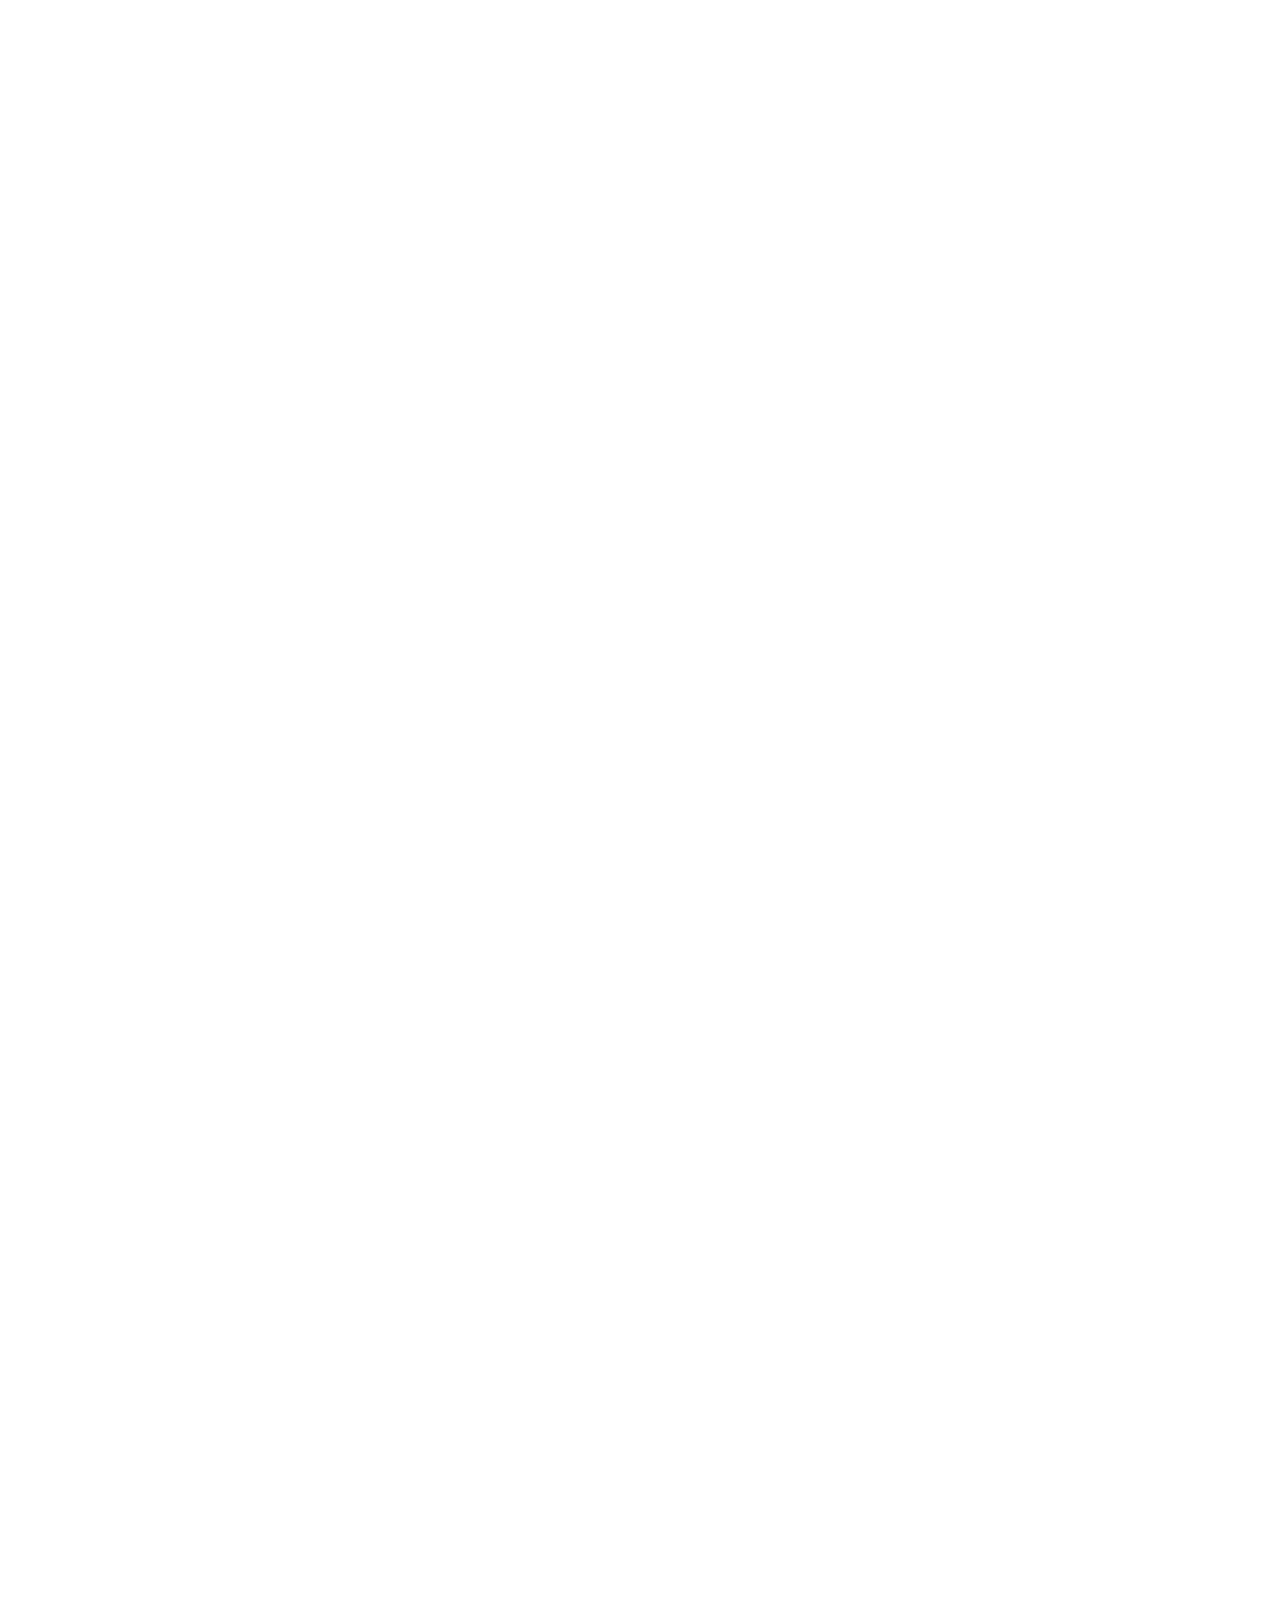
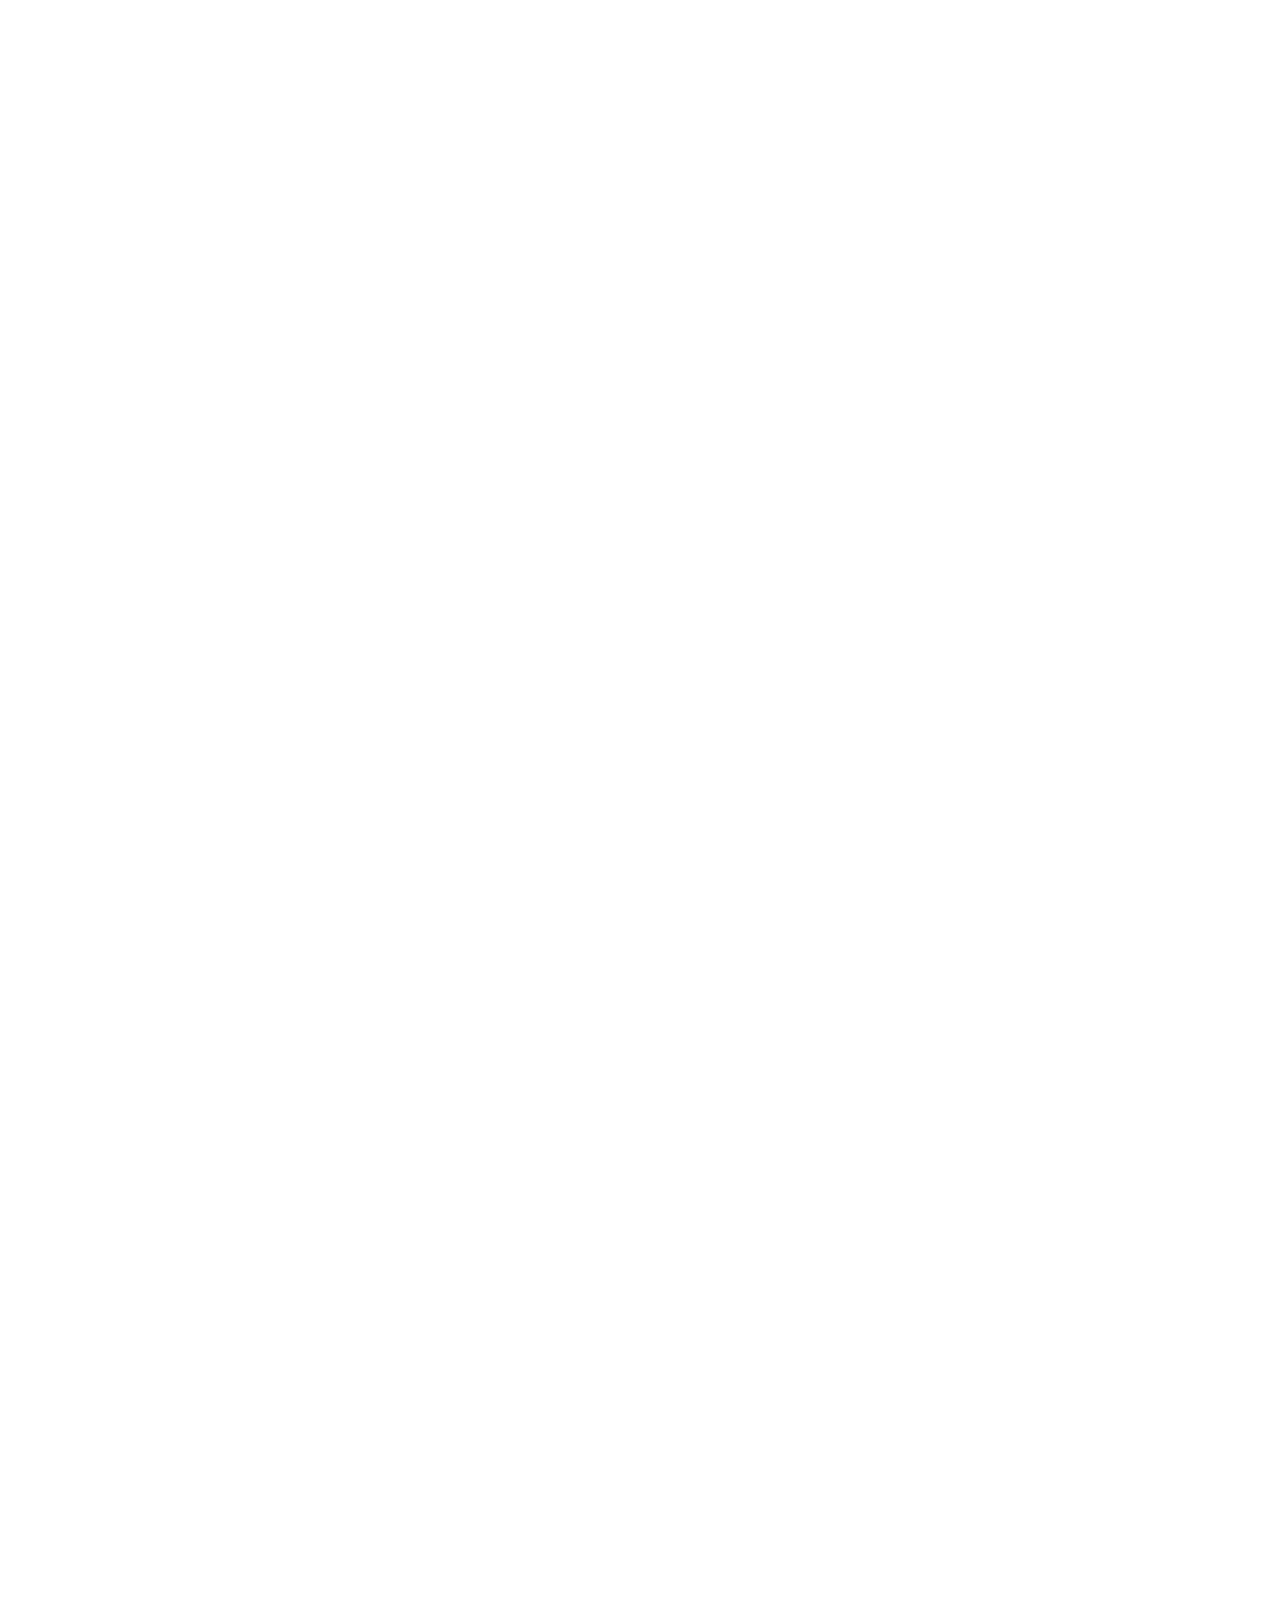
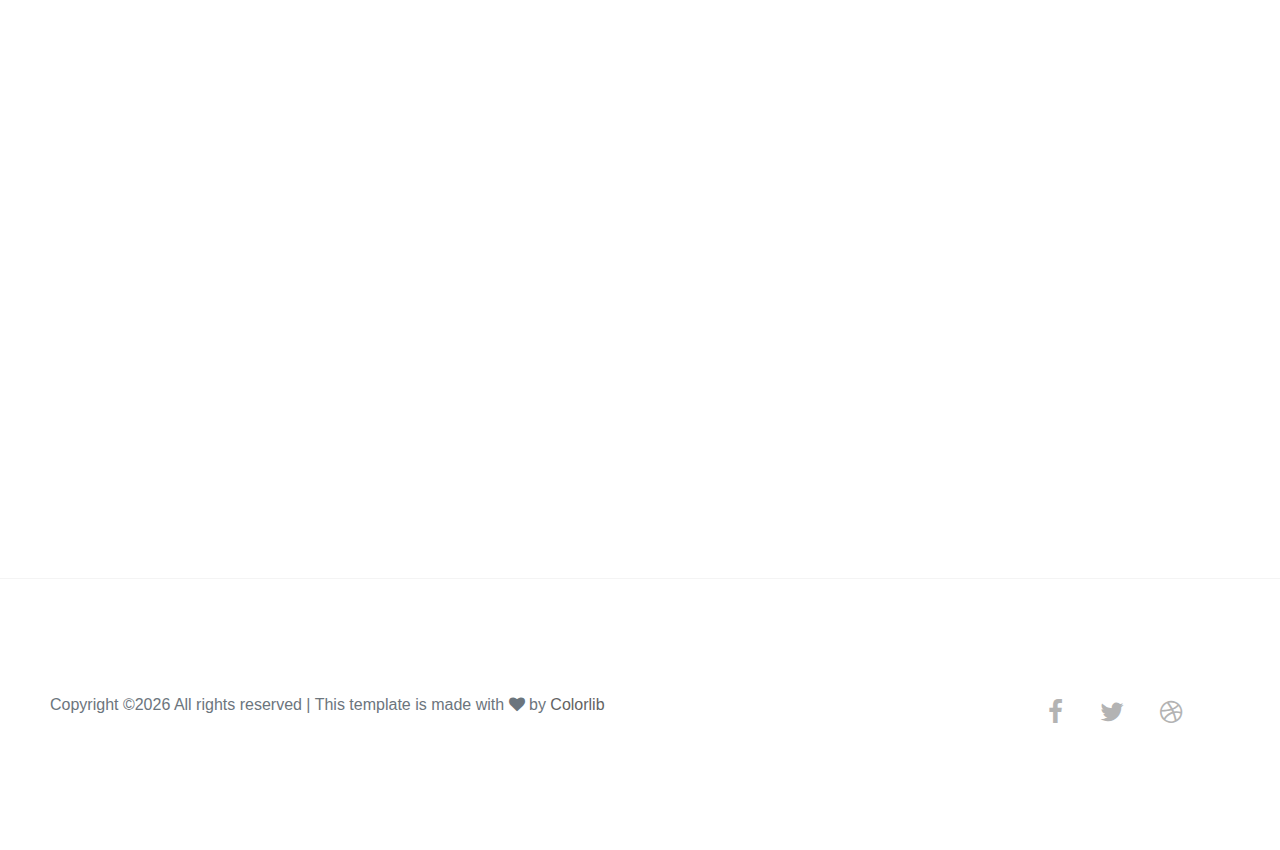
<file: about.html>
<!doctype html>
<html lang="en">
  <head>
    <meta charset="utf-8">
    <meta name="viewport" content="width=device-width, initial-scale=1, shrink-to-fit=no">
    <title>Strategy &mdash; Free Portfolio Template by Colorlib</title>
    <link rel="stylesheet" href="css/bootstrap.min.css">
    <link rel="stylesheet" href="css/aos.min.css">
    <link rel="stylesheet" href="css/hamburgers/hamburgers.min.css">
    <link rel="stylesheet" href="css/owl.carousel.min.css">
    <link rel="stylesheet" href="fonts/icomoon/style.css">
    <link rel="stylesheet" href="css/animsition.min.css">

    <link rel="stylesheet" href="https://cdnjs.cloudflare.com/ajax/libs/font-awesome/4.7.0/css/font-awesome.min.css">
    
    <link rel="stylesheet" href="css/style.css">
  </head>
  <body>
  
  <div class="js-animsition animsition" data-animsition-in-class="fade-in" data-animsition-out-class="fade-out">

    <header class="templateux-navbar navbar-light"  data-aos="fade-down">
      <div class="container-fluid">
        <div class="row">
          <div class="col-sm-3 col-3"><div class="site-logo"><a href="index.html" class="animsition-link">Strategy</a></div></div>
          <div class="col-sm-9 col-9 text-right">
            <button class="hamburger hamburger--spin toggle-menu ml-auto js-toggle-menu" type="button">
              <span class="hamburger-box">
                <span class="hamburger-inner"></span>
              </span>
            </button>  

            <nav class="templateux-menu js-templateux-menu" role="navigation">
              <ul class="list-unstyled">
                <li class="d-md-none d-block"><a href="index.html" class="animsition-link">Home</a></li>
                <li><a href="work.html" class="animsition-link">Work</a></li>
                <li class="active"><a href="about.html" class="animsition-link">About</a></li>
                <li><a href="blog.html" class="animsition-link">Blog</a></li>
                <li><a href="contact.html" class="animsition-link">Contact</a></li>
              </ul>
            </nav>  
          </div>
        </div>
      </div>
    </header>

    <!-- END templateux-navbar -->
    <section class="templateux-hero overlay"  data-scrollax-parent="true">
      <div class="cover" data-scrollax="properties: { translateY: '30%' }"><img src="images/hero_2.jpg" /></div>

      <div class="container">
        <div class="row align-items-center justify-content-center intro">
          <div class="col-md-10" data-aos="fade-up">
            <h1>About Us</h1>
            <p class="lead">We are experts, engineers, authors, speakers, artists who creates astounding products for people.</p>
            <a href="#next" class="go-down js-smoothscroll"></a>
          </div>
        </div>
      </div>
    </section>
    <!-- END templateux-hero -->
    
    
    <section class="templateux-section" id="next">
      
      <div class="container py-5" data-aos="fade-up">
        <div class="row">
          <div class="col-md-12 clearfix mb-3">
            <h2>We Are Experts</h2>
          </div>
          <div class="col-md-6">
            <p>Far far away, behind the word mountains, far from the countries Vokalia and Consonantia, there live the blind texts. Separated they live in Bookmarksgrove right at the coast of the Semantics, a large language ocean.</p>
            <p>A small river named Duden flows by their place and supplies it with the necessary regelialia. It is a paradisematic country, in which roasted parts of sentences fly into your mouth.</p>
          </div>

          <div class="col-md-6">
            <p>Even the all-powerful Pointing has no control about the blind texts it is an almost unorthographic life One day however a small line of blind text by the name of Lorem Ipsum decided to leave for the far World of Grammar.</p>
          </div>
        </div>

         

        <div class="row templateux-section">
          <div class="col-md-12 clearfix mb-5">
            <h2>Team</h2>
          </div>
          <div class="col-md-6 col-lg-4 mb-4">
            <div class="block-38 ">
              <div class="block-38-img">
                <div class="block-38-header">
                  <img src="images/person_1.jpg" alt="Image placeholder">
                  <h3 class="block-38-heading">Elizabeth Graham</h3>
                  <p class="block-38-subheading">CEO, Founder</p>
                </div>
                <div class="block-38-body">
                  <p>Lorem ipsum dolor sit amet consectetur adipisicing elit. Vitae aut minima nihil sit distinctio recusandae doloribus ut fugit officia voluptate soluta. </p>
                </div>
              </div>
            </div>
          </div>
          <div class="col-md-6 col-lg-4 mb-4">
            <div class="block-38 ">
              <div class="block-38-img">
                <div class="block-38-header">
                  <img src="images/person_2.jpg" alt="Image placeholder">
                  <h3 class="block-38-heading">Amanda Gold</h3>
                  <p class="block-38-subheading">Co-Founder</p>
                </div>
                <div class="block-38-body">
                  <p>Lorem ipsum dolor sit amet consectetur adipisicing elit. Vitae aut minima nihil sit distinctio recusandae doloribus ut fugit officia voluptate soluta. </p>
                </div>
              </div>
            </div>
          </div>
          <div class="col-md-6 col-lg-4 mb-4">
            <div class="block-38 ">
              <div class="block-38-img">
                <div class="block-38-header">
                  <img src="images/person_3.jpg" alt="Image placeholder">
                  <h3 class="block-38-heading">Chris Stanworth</h3>
                  <p class="block-38-subheading">Co-Founder</p>
                </div>
                <div class="block-38-body">
                  <p>Lorem ipsum dolor sit amet consectetur adipisicing elit. Vitae aut minima nihil sit distinctio recusandae doloribus ut fugit officia voluptate soluta. </p>
                </div>
              </div>
            </div>
          </div>
        </div>
      </div>

      <div class="container-fluid">
        <div class="row">
          <div class="col-md-12" data-aos="fade-up">
            <div class="owl-carousel dots-overlap wide-slider">
              <div class="item"><img src="images/hero_1.jpg" alt="Free Template" class="img-fluid"></div>
              <div class="item"><img src="images/hero_2.jpg" alt="Free Template" class="img-fluid"></div>
              <div class="item"><img src="images/hero_3.jpg" alt="Free Template" class="img-fluid"></div>
            </div>
          </div>
        </div>
        <!-- END row -->
        </div>
      </div>
    </section>
    <!-- END section -->


    

    <section class="templateux-section">


      <div class="container">
        <div class="row">
          <div class="col-md-12 clearfix mb-5" data-aos="fade-up">
            <h2>We Are Experts</h2>
          </div>
        </div>
        <div class="row">
          <div class="col-md-4"  data-aos="fade-up" data-aos-delay="100">
            <div class="media templateux-media mb-4">
              <div class="mr-4 icon">
                <span class="icon-monitor display-3"></span>
              </div>
              <div class="media-body">
                <h3 class="h5">Web Development</h3>
                <p>Far far away, behind the word mountains, far from the countries Vokalia and Consonantia, there live the blind texts.</p>
              </div>
            </div>
          </div>
          <div class="col-md-4"  data-aos="fade-up" data-aos-delay="200">
            <div class="media templateux-media mb-4">
              <div class="mr-4 icon">
                <span class="icon-command display-3"></span>
              </div>
              <div class="media-body">
                <h3 class="h5">Brand identity</h3>
                <p>Far far away, behind the word mountains, far from the countries Vokalia and Consonantia, there live the blind texts.</p>
              </div>
            </div>
          </div>
          <div class="col-md-4"  data-aos="fade-up" data-aos-delay="300">
            <div class="media templateux-media mb-4">
              <div class="mr-4 icon">
                <span class="icon-feather display-3"></span>
              </div>
              <div class="media-body">
                <h3 class="h5">Copywriting</h3>
                <p>Far far away, behind the word mountains, far from the countries Vokalia and Consonantia, there live the blind texts.</p>
              </div>
            </div>
          </div>
        </div>
        <!-- END row -->
        <div class="row">
          <div class="col-md-4"  data-aos="fade-up" data-aos-delay="100">
            <div class="media templateux-media mb-4">
              <div class="mr-4 icon">
                <span class="icon-shopping-cart display-3"></span>
              </div>
              <div class="media-body">
                <h3 class="h5">eCommerce</h3>
                <p>Far far away, behind the word mountains, far from the countries Vokalia and Consonantia, there live the blind texts.</p>
              </div>
            </div>
          </div>
          <div class="col-md-4"  data-aos="fade-up" data-aos-delay="200">
            <div class="media templateux-media mb-4">
              <div class="mr-4 icon">
                <span class="icon-video display-3"></span>
              </div>
              <div class="media-body">
                <h3 class="h5">Video Editing</h3>
                <p>Far far away, behind the word mountains, far from the countries Vokalia and Consonantia, there live the blind texts.</p>
              </div>
            </div>
          </div>
          <div class="col-md-4"  data-aos="fade-up" data-aos-delay="300">
            <div class="media templateux-media mb-4">
              <div class="mr-4 icon">
                <span class="icon-layers2 display-3"></span>
              </div>
              <div class="media-body">
                <h3 class="h5">Data Driven Applications</h3>
                <p>Far far away, behind the word mountains, far from the countries Vokalia and Consonantia, there live the blind texts.</p>
              </div>
            </div>
          </div>
        </div>
        <!-- END row -->
      </div>  
    </section>

    <a class="templateux-section templateux-cta animsition-link" href="contact.html" data-aos="fade-up">
      <div class="container-fluid">
        <div class="cta-inner">
          <h2><span class="words-1">Start a Project.</span> <span class="words-2">Let's chat we are good people.</span></h2>
        </div>
      </div>
    </a>
    <!-- END call to action -->

    <footer class="templateux-footer">
      <div class="container-fluid">
        <div class="row">
          <div class="col-md-6 text-md-left text-center">
            <p>
            <!-- Link back to Colorlib can't be removed. Template is licensed under CC BY 3.0. -->
            Copyright &copy;<script>document.write(new Date().getFullYear());</script> All rights reserved | This template is made with <i class="fa fa-heart" aria-hidden="true"></i> by <a href="https://colorlib.com" target="_blank" class="text-primary">Colorlib</a>
            <!-- Link back to Colorlib can't be removed. Template is licensed under CC BY 3.0. -->
          </p>
          </div>
          <div class="col-md-6 text-md-right text-center footer-social">
            <a href="#" class="p-3"><span class="icon-facebook2"></span></a>
            <a href="#" class="p-3"><span class="icon-twitter2"></span></a>
            <a href="#" class="p-3"><span class="icon-dribbble2"></span></a>
            <a href="#" class="p-3"><span class="icon-instagram"></span></a>
          </div>
        </div>
      </div>
    </footer>

  </div>

  
  <script src="js/scripts-all.js"></script>
  <script src="js/main.js"></script>
  
  </body>
</html>
</file>
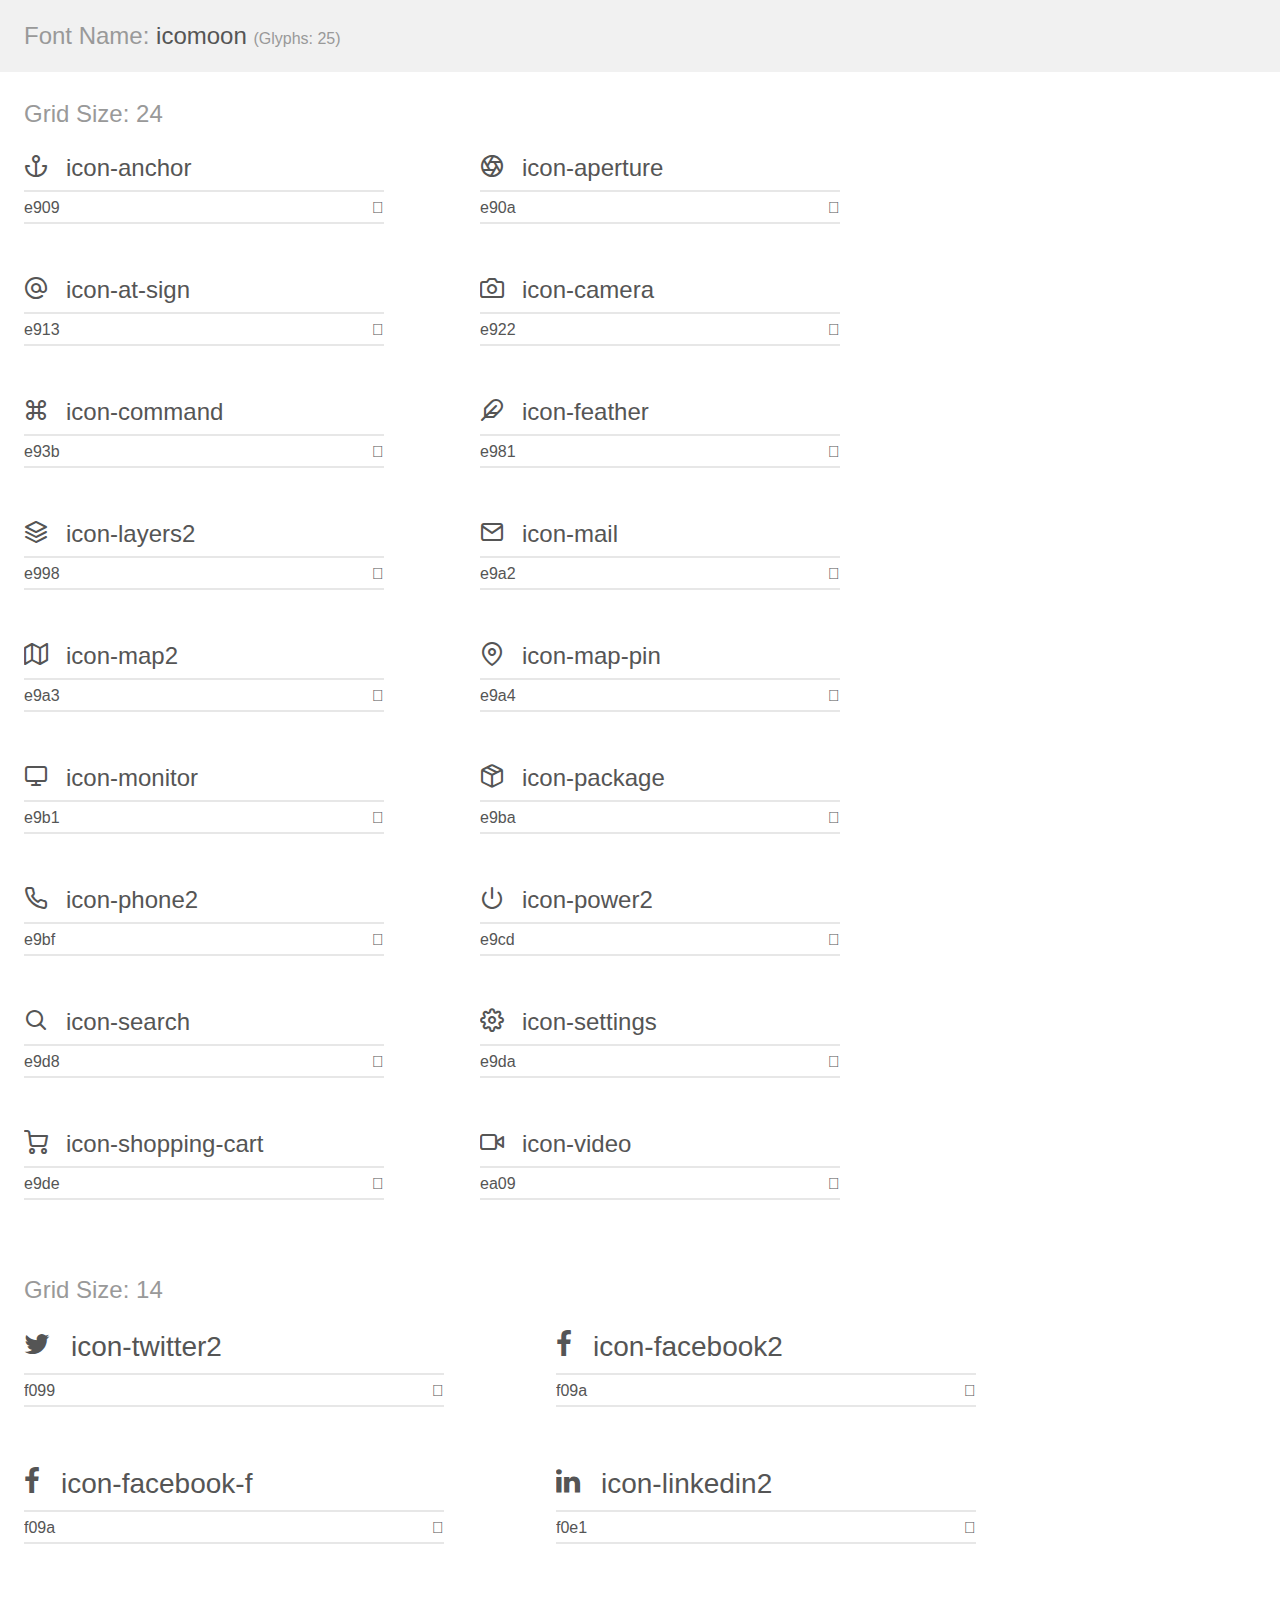
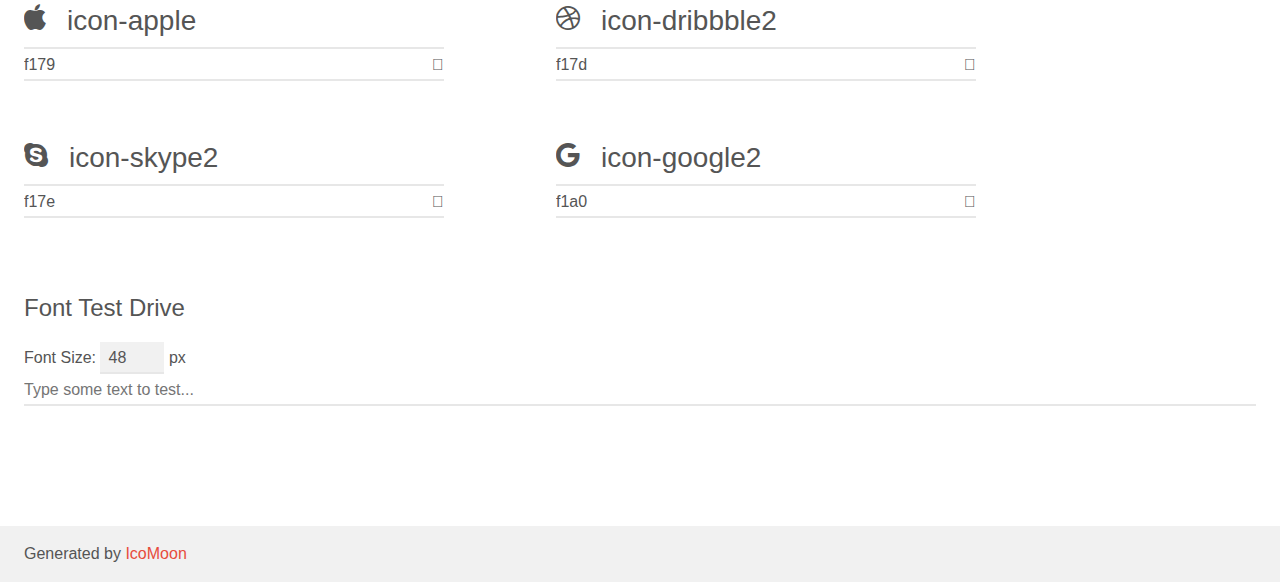
<file: fonts/icomoon/demo.html>
<!doctype html>
<html>
<head>
    <meta charset="utf-8">
    <title>IcoMoon Demo</title>
    <meta name="description" content="An Icon Font Generated By IcoMoon.io">
    <meta name="viewport" content="width=device-width, initial-scale=1">
    <link rel="stylesheet" href="demo-files/demo.css">
    <link rel="stylesheet" href="style.css"></head>
<body>
    <div class="bgc1 clearfix">
        <h1 class="mhmm mvm"><span class="fgc1">Font Name:</span> icomoon <small class="fgc1">(Glyphs:&nbsp;25)</small></h1>
    </div>
    <div class="clearfix mhl ptl">
        <h1 class="mvm mtn fgc1">Grid Size: 24</h1>
        <div class="glyph fs1">
            <div class="clearfix bshadow0 pbs">
                <span class="icon-anchor">
                
                </span>
                <span class="mls"> icon-anchor</span>
            </div>
            <fieldset class="fs0 size1of1 clearfix hidden-false">
                <input type="text" readonly value="e909" class="unit size1of2" />
                <input type="text" maxlength="1" readonly value="&#xe909;" class="unitRight size1of2 talign-right" />
            </fieldset>
            <div class="fs0 bshadow0 clearfix hidden-true">
                <span class="unit pvs fgc1">liga: </span>
                <input type="text" readonly value="" class="liga unitRight" />
            </div>
        </div>
        <div class="glyph fs1">
            <div class="clearfix bshadow0 pbs">
                <span class="icon-aperture">
                
                </span>
                <span class="mls"> icon-aperture</span>
            </div>
            <fieldset class="fs0 size1of1 clearfix hidden-false">
                <input type="text" readonly value="e90a" class="unit size1of2" />
                <input type="text" maxlength="1" readonly value="&#xe90a;" class="unitRight size1of2 talign-right" />
            </fieldset>
            <div class="fs0 bshadow0 clearfix hidden-true">
                <span class="unit pvs fgc1">liga: </span>
                <input type="text" readonly value="" class="liga unitRight" />
            </div>
        </div>
        <div class="glyph fs1">
            <div class="clearfix bshadow0 pbs">
                <span class="icon-at-sign">
                
                </span>
                <span class="mls"> icon-at-sign</span>
            </div>
            <fieldset class="fs0 size1of1 clearfix hidden-false">
                <input type="text" readonly value="e913" class="unit size1of2" />
                <input type="text" maxlength="1" readonly value="&#xe913;" class="unitRight size1of2 talign-right" />
            </fieldset>
            <div class="fs0 bshadow0 clearfix hidden-true">
                <span class="unit pvs fgc1">liga: </span>
                <input type="text" readonly value="" class="liga unitRight" />
            </div>
        </div>
        <div class="glyph fs1">
            <div class="clearfix bshadow0 pbs">
                <span class="icon-camera">
                
                </span>
                <span class="mls"> icon-camera</span>
            </div>
            <fieldset class="fs0 size1of1 clearfix hidden-false">
                <input type="text" readonly value="e922" class="unit size1of2" />
                <input type="text" maxlength="1" readonly value="&#xe922;" class="unitRight size1of2 talign-right" />
            </fieldset>
            <div class="fs0 bshadow0 clearfix hidden-true">
                <span class="unit pvs fgc1">liga: </span>
                <input type="text" readonly value="" class="liga unitRight" />
            </div>
        </div>
        <div class="glyph fs1">
            <div class="clearfix bshadow0 pbs">
                <span class="icon-command">
                
                </span>
                <span class="mls"> icon-command</span>
            </div>
            <fieldset class="fs0 size1of1 clearfix hidden-false">
                <input type="text" readonly value="e93b" class="unit size1of2" />
                <input type="text" maxlength="1" readonly value="&#xe93b;" class="unitRight size1of2 talign-right" />
            </fieldset>
            <div class="fs0 bshadow0 clearfix hidden-true">
                <span class="unit pvs fgc1">liga: </span>
                <input type="text" readonly value="" class="liga unitRight" />
            </div>
        </div>
        <div class="glyph fs1">
            <div class="clearfix bshadow0 pbs">
                <span class="icon-feather">
                
                </span>
                <span class="mls"> icon-feather</span>
            </div>
            <fieldset class="fs0 size1of1 clearfix hidden-false">
                <input type="text" readonly value="e981" class="unit size1of2" />
                <input type="text" maxlength="1" readonly value="&#xe981;" class="unitRight size1of2 talign-right" />
            </fieldset>
            <div class="fs0 bshadow0 clearfix hidden-true">
                <span class="unit pvs fgc1">liga: </span>
                <input type="text" readonly value="" class="liga unitRight" />
            </div>
        </div>
        <div class="glyph fs1">
            <div class="clearfix bshadow0 pbs">
                <span class="icon-layers2">
                
                </span>
                <span class="mls"> icon-layers2</span>
            </div>
            <fieldset class="fs0 size1of1 clearfix hidden-false">
                <input type="text" readonly value="e998" class="unit size1of2" />
                <input type="text" maxlength="1" readonly value="&#xe998;" class="unitRight size1of2 talign-right" />
            </fieldset>
            <div class="fs0 bshadow0 clearfix hidden-true">
                <span class="unit pvs fgc1">liga: </span>
                <input type="text" readonly value="" class="liga unitRight" />
            </div>
        </div>
        <div class="glyph fs1">
            <div class="clearfix bshadow0 pbs">
                <span class="icon-mail">
                
                </span>
                <span class="mls"> icon-mail</span>
            </div>
            <fieldset class="fs0 size1of1 clearfix hidden-false">
                <input type="text" readonly value="e9a2" class="unit size1of2" />
                <input type="text" maxlength="1" readonly value="&#xe9a2;" class="unitRight size1of2 talign-right" />
            </fieldset>
            <div class="fs0 bshadow0 clearfix hidden-true">
                <span class="unit pvs fgc1">liga: </span>
                <input type="text" readonly value="" class="liga unitRight" />
            </div>
        </div>
        <div class="glyph fs1">
            <div class="clearfix bshadow0 pbs">
                <span class="icon-map2">
                
                </span>
                <span class="mls"> icon-map2</span>
            </div>
            <fieldset class="fs0 size1of1 clearfix hidden-false">
                <input type="text" readonly value="e9a3" class="unit size1of2" />
                <input type="text" maxlength="1" readonly value="&#xe9a3;" class="unitRight size1of2 talign-right" />
            </fieldset>
            <div class="fs0 bshadow0 clearfix hidden-true">
                <span class="unit pvs fgc1">liga: </span>
                <input type="text" readonly value="" class="liga unitRight" />
            </div>
        </div>
        <div class="glyph fs1">
            <div class="clearfix bshadow0 pbs">
                <span class="icon-map-pin">
                
                </span>
                <span class="mls"> icon-map-pin</span>
            </div>
            <fieldset class="fs0 size1of1 clearfix hidden-false">
                <input type="text" readonly value="e9a4" class="unit size1of2" />
                <input type="text" maxlength="1" readonly value="&#xe9a4;" class="unitRight size1of2 talign-right" />
            </fieldset>
            <div class="fs0 bshadow0 clearfix hidden-true">
                <span class="unit pvs fgc1">liga: </span>
                <input type="text" readonly value="" class="liga unitRight" />
            </div>
        </div>
        <div class="glyph fs1">
            <div class="clearfix bshadow0 pbs">
                <span class="icon-monitor">
                
                </span>
                <span class="mls"> icon-monitor</span>
            </div>
            <fieldset class="fs0 size1of1 clearfix hidden-false">
                <input type="text" readonly value="e9b1" class="unit size1of2" />
                <input type="text" maxlength="1" readonly value="&#xe9b1;" class="unitRight size1of2 talign-right" />
            </fieldset>
            <div class="fs0 bshadow0 clearfix hidden-true">
                <span class="unit pvs fgc1">liga: </span>
                <input type="text" readonly value="" class="liga unitRight" />
            </div>
        </div>
        <div class="glyph fs1">
            <div class="clearfix bshadow0 pbs">
                <span class="icon-package">
                
                </span>
                <span class="mls"> icon-package</span>
            </div>
            <fieldset class="fs0 size1of1 clearfix hidden-false">
                <input type="text" readonly value="e9ba" class="unit size1of2" />
                <input type="text" maxlength="1" readonly value="&#xe9ba;" class="unitRight size1of2 talign-right" />
            </fieldset>
            <div class="fs0 bshadow0 clearfix hidden-true">
                <span class="unit pvs fgc1">liga: </span>
                <input type="text" readonly value="" class="liga unitRight" />
            </div>
        </div>
        <div class="glyph fs1">
            <div class="clearfix bshadow0 pbs">
                <span class="icon-phone2">
                
                </span>
                <span class="mls"> icon-phone2</span>
            </div>
            <fieldset class="fs0 size1of1 clearfix hidden-false">
                <input type="text" readonly value="e9bf" class="unit size1of2" />
                <input type="text" maxlength="1" readonly value="&#xe9bf;" class="unitRight size1of2 talign-right" />
            </fieldset>
            <div class="fs0 bshadow0 clearfix hidden-true">
                <span class="unit pvs fgc1">liga: </span>
                <input type="text" readonly value="" class="liga unitRight" />
            </div>
        </div>
        <div class="glyph fs1">
            <div class="clearfix bshadow0 pbs">
                <span class="icon-power2">
                
                </span>
                <span class="mls"> icon-power2</span>
            </div>
            <fieldset class="fs0 size1of1 clearfix hidden-false">
                <input type="text" readonly value="e9cd" class="unit size1of2" />
                <input type="text" maxlength="1" readonly value="&#xe9cd;" class="unitRight size1of2 talign-right" />
            </fieldset>
            <div class="fs0 bshadow0 clearfix hidden-true">
                <span class="unit pvs fgc1">liga: </span>
                <input type="text" readonly value="" class="liga unitRight" />
            </div>
        </div>
        <div class="glyph fs1">
            <div class="clearfix bshadow0 pbs">
                <span class="icon-search">
                
                </span>
                <span class="mls"> icon-search</span>
            </div>
            <fieldset class="fs0 size1of1 clearfix hidden-false">
                <input type="text" readonly value="e9d8" class="unit size1of2" />
                <input type="text" maxlength="1" readonly value="&#xe9d8;" class="unitRight size1of2 talign-right" />
            </fieldset>
            <div class="fs0 bshadow0 clearfix hidden-true">
                <span class="unit pvs fgc1">liga: </span>
                <input type="text" readonly value="" class="liga unitRight" />
            </div>
        </div>
        <div class="glyph fs1">
            <div class="clearfix bshadow0 pbs">
                <span class="icon-settings">
                
                </span>
                <span class="mls"> icon-settings</span>
            </div>
            <fieldset class="fs0 size1of1 clearfix hidden-false">
                <input type="text" readonly value="e9da" class="unit size1of2" />
                <input type="text" maxlength="1" readonly value="&#xe9da;" class="unitRight size1of2 talign-right" />
            </fieldset>
            <div class="fs0 bshadow0 clearfix hidden-true">
                <span class="unit pvs fgc1">liga: </span>
                <input type="text" readonly value="" class="liga unitRight" />
            </div>
        </div>
        <div class="glyph fs1">
            <div class="clearfix bshadow0 pbs">
                <span class="icon-shopping-cart">
                
                </span>
                <span class="mls"> icon-shopping-cart</span>
            </div>
            <fieldset class="fs0 size1of1 clearfix hidden-false">
                <input type="text" readonly value="e9de" class="unit size1of2" />
                <input type="text" maxlength="1" readonly value="&#xe9de;" class="unitRight size1of2 talign-right" />
            </fieldset>
            <div class="fs0 bshadow0 clearfix hidden-true">
                <span class="unit pvs fgc1">liga: </span>
                <input type="text" readonly value="" class="liga unitRight" />
            </div>
        </div>
        <div class="glyph fs1">
            <div class="clearfix bshadow0 pbs">
                <span class="icon-video">
                
                </span>
                <span class="mls"> icon-video</span>
            </div>
            <fieldset class="fs0 size1of1 clearfix hidden-false">
                <input type="text" readonly value="ea09" class="unit size1of2" />
                <input type="text" maxlength="1" readonly value="&#xea09;" class="unitRight size1of2 talign-right" />
            </fieldset>
            <div class="fs0 bshadow0 clearfix hidden-true">
                <span class="unit pvs fgc1">liga: </span>
                <input type="text" readonly value="" class="liga unitRight" />
            </div>
        </div>
    </div>
    <div class="clearfix mhl ptl">
        <h1 class="mvm mtn fgc1">Grid Size: 14</h1>
        <div class="glyph fs2">
            <div class="clearfix bshadow0 pbs">
                <span class="icon-twitter2">
                
                </span>
                <span class="mls"> icon-twitter2</span>
            </div>
            <fieldset class="fs0 size1of1 clearfix hidden-false">
                <input type="text" readonly value="f099" class="unit size1of2" />
                <input type="text" maxlength="1" readonly value="&#xf099;" class="unitRight size1of2 talign-right" />
            </fieldset>
            <div class="fs0 bshadow0 clearfix hidden-true">
                <span class="unit pvs fgc1">liga: </span>
                <input type="text" readonly value="" class="liga unitRight" />
            </div>
        </div>
        <div class="glyph fs2">
            <div class="clearfix bshadow0 pbs">
                <span class="icon-facebook2">
                
                </span>
                <span class="mls"> icon-facebook2</span>
            </div>
            <fieldset class="fs0 size1of1 clearfix hidden-false">
                <input type="text" readonly value="f09a" class="unit size1of2" />
                <input type="text" maxlength="1" readonly value="&#xf09a;" class="unitRight size1of2 talign-right" />
            </fieldset>
            <div class="fs0 bshadow0 clearfix hidden-true">
                <span class="unit pvs fgc1">liga: </span>
                <input type="text" readonly value="" class="liga unitRight" />
            </div>
        </div>
        <div class="glyph fs2">
            <div class="clearfix bshadow0 pbs">
                <span class="icon-facebook-f">
                
                </span>
                <span class="mls"> icon-facebook-f</span>
            </div>
            <fieldset class="fs0 size1of1 clearfix hidden-false">
                <input type="text" readonly value="f09a" class="unit size1of2" />
                <input type="text" maxlength="1" readonly value="&#xf09a;" class="unitRight size1of2 talign-right" />
            </fieldset>
            <div class="fs0 bshadow0 clearfix hidden-true">
                <span class="unit pvs fgc1">liga: </span>
                <input type="text" readonly value="" class="liga unitRight" />
            </div>
        </div>
        <div class="glyph fs2">
            <div class="clearfix bshadow0 pbs">
                <span class="icon-linkedin2">
                
                </span>
                <span class="mls"> icon-linkedin2</span>
            </div>
            <fieldset class="fs0 size1of1 clearfix hidden-false">
                <input type="text" readonly value="f0e1" class="unit size1of2" />
                <input type="text" maxlength="1" readonly value="&#xf0e1;" class="unitRight size1of2 talign-right" />
            </fieldset>
            <div class="fs0 bshadow0 clearfix hidden-true">
                <span class="unit pvs fgc1">liga: </span>
                <input type="text" readonly value="" class="liga unitRight" />
            </div>
        </div>
        <div class="glyph fs2">
            <div class="clearfix bshadow0 pbs">
                <span class="icon-apple">
                
                </span>
                <span class="mls"> icon-apple</span>
            </div>
            <fieldset class="fs0 size1of1 clearfix hidden-false">
                <input type="text" readonly value="f179" class="unit size1of2" />
                <input type="text" maxlength="1" readonly value="&#xf179;" class="unitRight size1of2 talign-right" />
            </fieldset>
            <div class="fs0 bshadow0 clearfix hidden-true">
                <span class="unit pvs fgc1">liga: </span>
                <input type="text" readonly value="" class="liga unitRight" />
            </div>
        </div>
        <div class="glyph fs2">
            <div class="clearfix bshadow0 pbs">
                <span class="icon-dribbble2">
                
                </span>
                <span class="mls"> icon-dribbble2</span>
            </div>
            <fieldset class="fs0 size1of1 clearfix hidden-false">
                <input type="text" readonly value="f17d" class="unit size1of2" />
                <input type="text" maxlength="1" readonly value="&#xf17d;" class="unitRight size1of2 talign-right" />
            </fieldset>
            <div class="fs0 bshadow0 clearfix hidden-true">
                <span class="unit pvs fgc1">liga: </span>
                <input type="text" readonly value="" class="liga unitRight" />
            </div>
        </div>
        <div class="glyph fs2">
            <div class="clearfix bshadow0 pbs">
                <span class="icon-skype2">
                
                </span>
                <span class="mls"> icon-skype2</span>
            </div>
            <fieldset class="fs0 size1of1 clearfix hidden-false">
                <input type="text" readonly value="f17e" class="unit size1of2" />
                <input type="text" maxlength="1" readonly value="&#xf17e;" class="unitRight size1of2 talign-right" />
            </fieldset>
            <div class="fs0 bshadow0 clearfix hidden-true">
                <span class="unit pvs fgc1">liga: </span>
                <input type="text" readonly value="" class="liga unitRight" />
            </div>
        </div>
        <div class="glyph fs2">
            <div class="clearfix bshadow0 pbs">
                <span class="icon-google2">
                
                </span>
                <span class="mls"> icon-google2</span>
            </div>
            <fieldset class="fs0 size1of1 clearfix hidden-false">
                <input type="text" readonly value="f1a0" class="unit size1of2" />
                <input type="text" maxlength="1" readonly value="&#xf1a0;" class="unitRight size1of2 talign-right" />
            </fieldset>
            <div class="fs0 bshadow0 clearfix hidden-true">
                <span class="unit pvs fgc1">liga: </span>
                <input type="text" readonly value="" class="liga unitRight" />
            </div>
        </div>
    </div>

    <!--[if gt IE 8]><!-->
    <div class="mhl clearfix mbl">
        <h1>Font Test Drive</h1>
        <label>
            Font Size: <input id="fontSize" type="number" class="textbox0 mbm"
            min="8" value="48" />
            px
        </label>
        <input id="testText" type="text" class="phl size1of1 mvl"
        placeholder="Type some text to test..." value=""/>
        <div id="testDrive" class="icon-">&nbsp;
        </div>
    </div>
    <!--<![endif]-->
    <div class="bgc1 clearfix">
        <p class="mhl">Generated by <a href="https://icomoon.io/app">IcoMoon</a></p>
    </div>

    <script src="demo-files/demo.js"></script>
</body>
</html>
</file>
<file: fonts/icomoon/style.css>
@font-face {
  font-family: 'icomoon';
  src:  url('fonts/icomoon.eot?f194zt');
  src:  url('fonts/icomoon.eot?f194zt#iefix') format('embedded-opentype'),
    url('fonts/icomoon.ttf?f194zt') format('truetype'),
    url('fonts/icomoon.woff?f194zt') format('woff'),
    url('fonts/icomoon.svg?f194zt#icomoon') format('svg');
  font-weight: normal;
  font-style: normal;
}

[class^="icon-"], [class*=" icon-"] {
  /* use !important to prevent issues with browser extensions that change fonts */
  font-family: 'icomoon' !important;
  speak: none;
  font-style: normal;
  font-weight: normal;
  font-variant: normal;
  text-transform: none;
  line-height: 1;

  /* Better Font Rendering =========== */
  -webkit-font-smoothing: antialiased;
  -moz-osx-font-smoothing: grayscale;
}

.icon-anchor:before {
  content: "\e909";
}
.icon-aperture:before {
  content: "\e90a";
}
.icon-at-sign:before {
  content: "\e913";
}
.icon-camera:before {
  content: "\e922";
}
.icon-command:before {
  content: "\e93b";
}
.icon-feather:before {
  content: "\e981";
}
.icon-layers2:before {
  content: "\e998";
}
.icon-mail:before {
  content: "\e9a2";
}
.icon-map2:before {
  content: "\e9a3";
}
.icon-map-pin:before {
  content: "\e9a4";
}
.icon-monitor:before {
  content: "\e9b1";
}
.icon-package:before {
  content: "\e9ba";
}
.icon-phone2:before {
  content: "\e9bf";
}
.icon-power2:before {
  content: "\e9cd";
}
.icon-search:before {
  content: "\e9d8";
}
.icon-settings:before {
  content: "\e9da";
}
.icon-shopping-cart:before {
  content: "\e9de";
}
.icon-video:before {
  content: "\ea09";
}
.icon-twitter2:before {
  content: "\f099";
}
.icon-facebook2:before {
  content: "\f09a";
}
.icon-facebook-f:before {
  content: "\f09a";
}
.icon-linkedin2:before {
  content: "\f0e1";
}
.icon-apple:before {
  content: "\f179";
}
.icon-dribbble2:before {
  content: "\f17d";
}
.icon-skype2:before {
  content: "\f17e";
}
.icon-google2:before {
  content: "\f1a0";
}

.icon-heart:before{
  content:"\f004";
}
</file>
<file: css/style.css>
body { font-size: 16px; line-height: 1.8; color: #6c757d; font-family: 'Lato', -apple-system, BlinkMacSystemFont, "Segoe UI", Roboto, "Helvetica Neue", Arial, sans-serif, "Apple Color Emoji", "Segoe UI Emoji", "Segoe UI Symbol"; }

::-moz-selection { background: yellow; }

::selection { background: yellow; }

h1, h2, h3, h4, h5 { color: #000; }

a { -webkit-transition: .3s all ease; -o-transition: .3s all ease; transition: .3s all ease; }

a:hover, a:active, a:focus { text-decoration: none; outline: none; }

.templateux-navbar { position: absolute; top: 0; left: 0; width: 100%; padding: 35px 0; z-index: 99999; }

.templateux-navbar .container-fluid { max-width: 100%; }

.templateux-navbar .toggle-menu { z-index: 9999; position: relative; top: -13px; display: none; }

@media (max-width: 767.98px) { .templateux-navbar .toggle-menu { display: block; } }

.templateux-navbar .toggle-menu:active, .templateux-navbar .toggle-menu:focus { outline: none; }

.templateux-navbar .site-logo a { font-size: 30px; color: #000; }

.templateux-navbar .templateux-menu { position: relative; }

.templateux-navbar .templateux-menu ul { margin-bottom: 0; }

.templateux-navbar .templateux-menu ul li { display: inline-block; }

.templateux-navbar .templateux-menu ul li a { margin-right: 20px; font-size: 13px; text-transform: uppercase; letter-spacing: .2em; color: #000; position: relative; padding-bottom: 5px; display: block; }

.templateux-navbar .templateux-menu ul li a:before { content: ""; position: absolute; bottom: 0; height: 2px; width: 0; left: 0; background: #636363; -webkit-transition: .15s width ease; -o-transition: .15s width ease; transition: .15s width ease; }

.templateux-navbar .templateux-menu ul li a:hover:before { width: 100%; }

.templateux-navbar .templateux-menu ul li.active > a:before { width: 100%; }

.templateux-navbar .templateux-menu ul li:last-child a { margin-right: 0; }

@media (max-width: 767.98px) { .templateux-navbar .templateux-menu { position: fixed; width: 100%; background-color: #fff; top: 0; left: 0; margin: 0; text-align: left; height: 100vh; min-height: 400px; padding: 15px; display: none; padding-top: 100px; overflow-y: scroll; }
  .templateux-navbar .templateux-menu ul { margin-left: 40px; }
  .templateux-navbar .templateux-menu ul li { display: block; margin-bottom: 10px; }
  .templateux-navbar .templateux-menu ul li a { padding: 10px 0 2px 0; font-size: 18px; display: inline-block; } }

@media (max-width: 767.98px) { .templateux-navbar .templateux-menu ul { margin-left: 0px; } }

.templateux-navbar.navbar-light .site-logo a { color: #fff; }

.templateux-navbar.navbar-light .hamburger .hamburger-inner, .templateux-navbar.navbar-light .hamburger .hamburger-inner::before, .templateux-navbar.navbar-light .hamburger .hamburger-inner::after { background-color: #fff; }

.templateux-navbar.navbar-light .templateux-menu ul li a { color: #fff; }

.menu-open .templateux-navbar { position: fixed; left: 0; top: 0; }

@media (max-width: 767.98px) { .menu-open .site-logo a { color: #000 !important; } }

.menu-open .navbar-light .hamburger .hamburger-inner, .menu-open .navbar-light .hamburger .hamburger-inner::before, .menu-open .navbar-light .hamburger .hamburger-inner::after { background-color: #000; }

.menu-open .templateux-menu li { opacity: 0; visibility: hidden; margin-left: -10px; position: relative; -webkit-transition: .3s all ease-in-out; -o-transition: .3s all ease-in-out; transition: .3s all ease-in-out; }

.menu-open .templateux-menu li.staggard { opacity: 1; visibility: visible; margin-left: 0px; }

@media (max-width: 767.98px) { .menu-open .templateux-menu li a { color: #000 !important; } }

.templateux-hero { background-size: cover; background-repeat: no-repeat; background-position: center center; position: relative; overflow: hidden; }

.templateux-hero .lead { font-size: 28px; }

@media (max-width: 991.98px) { .templateux-hero .lead { font-size: 20px; } }

.templateux-hero .cover { position: absolute; display: block; width: 100%; height: 100%; z-index: -1; }

.templateux-hero .cover img { position: absolute; display: block; min-width: 100%; min-height: 100%; top: 50%; left: 50%; -webkit-transform: translate(-50%, -50%); -ms-transform: translate(-50%, -50%); transform: translate(-50%, -50%); }

.templateux-hero.overlay:before { content: ""; position: absolute; background: rgba(0, 0, 0, 0.7); left: 0; top: 0; bottom: 0; right: 0; }

.templateux-hero.overlay h1 { color: #fff; }

.templateux-hero.overlay .lead { color: #fff; opacity: .5; }

.templateux-hero, .intro { height: 90vh; min-height: 700px; }

.templateux-hero h1, .intro h1 { color: #000; font-size: 70px; text-align: center}

@media (max-width: 1025px) { .templateux-hero h1, .intro h1 { font-size: 60px; } }
@media (max-width: 991.98px) { .templateux-hero h1, .intro h1 { font-size: 36px; } }
@media (max-width: 700px) { .templateux-hero h1, .intro h1 { font-size: 32px; } }
@media (max-width: 500px) { .templateux-hero h1, .intro h1 { font-size: 30px; } }

.templateux-portfolio-overlap { position: relative; margin-top: -100px; }

@media (max-width: 991.98px) { .templateux-portfolio-overlap { margin-top: -50px; } }

.container-fluid { padding-left: 50px; padding-right: 50px; max-width: 1600px; }

@media (max-width: 767.98px) { .container-fluid { padding-left: 15px; padding-right: 15px; } }

.templateux-section { padding: 7em 0; }

@media (max-width: 991.98px) { .templateux-section { padding: 3em 0; } }

.templateux-section h2 { line-height: 1.5; }

.templateux-cta { padding: 7em 0; display: block; background: #f8f9fa; position: relative; }

.templateux-cta:before { content: ""; position: absolute; height: 0px; bottom: 0; background: #636363; width: 100%; left: 0; -webkit-transition: .3s all ease-out; -o-transition: .3s all ease-out; transition: .3s all ease-out; }

.templateux-cta .cta-inner { display: block; text-align: center; }

.templateux-cta span { display: block; position: absolute; left: 50%; top: 50%; -webkit-transform: translate(-50%, -50%); -ms-transform: translate(-50%, -50%); transform: translate(-50%, -50%); -webkit-transition: .3s all ease; -o-transition: .3s all ease; transition: .3s all ease; }

.templateux-cta .words-1 { opacity: 1; visibility: visible; top: 0; }

.templateux-cta .words-2 { opacity: 0; visibility: hidden; top: 40px; }

.templateux-cta h2 { font-weight: normal; margin-bottom: 0; color: #000; position: relative; bottom: 0; -webkit-transition: .4s all ease; -o-transition: .4s all ease; transition: .4s all ease; }

.templateux-cta:hover:before, .templateux-cta:focus:before { height: 100%; }

.templateux-cta:hover .words-1, .templateux-cta:focus .words-1 { opacity: 0; visibility: hidden; top: -40px; }

.templateux-cta:hover .words-2, .templateux-cta:focus .words-2 { opacity: 1; visibility: visible; top: 0px; color: #fff; }

.section-heading { font-size: 14px; color: #495057; margin-bottom: 30px; display: block; position: relative; }

.section-heading:after { content: ""; height: 2px; width: 30%; position: absolute; top: 50%; right: 0; -webkit-transform: translateX(-50%); -ms-transform: translateX(-50%); transform: translateX(-50%); background: #000; }

.project, .post { position: relative; float: left; width: 100%; margin-bottom: 30px; }

.project figure, .post figure { margin: 0; position: relative; }

.project .project-hover, .project .post-hover, .post .project-hover, .post .post-hover { position: absolute; top: 0; left: 0; right: 0; bottom: 0; background: rgba(220, 53, 69, 0.9); visibility: hidden; opacity: 0; -webkit-transition: .3s all ease; -o-transition: .3s all ease; transition: .3s all ease; }

.project .project-hover .project-hover-inner, .project .project-hover .post-hover-inner, .project .post-hover .project-hover-inner, .project .post-hover .post-hover-inner, .post .project-hover .project-hover-inner, .post .project-hover .post-hover-inner, .post .post-hover .project-hover-inner, .post .post-hover .post-hover-inner { position: absolute; z-index: 99; left: 50%; top: 50%; visibility: hidden; opacity: 0; -webkit-transition: .3s all ease; -o-transition: .3s all ease; transition: .3s all ease; -webkit-transform: translate(-50%, -50%); -ms-transform: translate(-50%, -50%); transform: translate(-50%, -50%); transition: .3s all ease; text-align: center; }

.project .project-hover .project-hover-inner h2, .project .project-hover .post-hover-inner h2, .project .post-hover .project-hover-inner h2, .project .post-hover .post-hover-inner h2, .post .project-hover .project-hover-inner h2, .post .project-hover .post-hover-inner h2, .post .post-hover .project-hover-inner h2, .post .post-hover .post-hover-inner h2 { color: #fff; font-size: 26px; line-height: 1.2; -webkit-transition: .3s all ease; -o-transition: .3s all ease; transition: .3s all ease; opacity: 0; visibility: hidden; position: relative; bottom: -30px; }

.project .project-hover .project-hover-inner span, .project .project-hover .post-hover-inner span, .project .post-hover .project-hover-inner span, .project .post-hover .post-hover-inner span, .post .project-hover .project-hover-inner span, .post .project-hover .post-hover-inner span, .post .post-hover .project-hover-inner span, .post .post-hover .post-hover-inner span { color: rgba(255, 255, 255, 0.8); opacity: 0; visibility: hidden; position: relative; bottom: -30px; -webkit-transition: .5s all ease; -o-transition: .5s all ease; transition: .5s all ease; }

.project:hover .project-hover, .project:hover .post-hover, .project:focus .project-hover, .project:focus .post-hover, .post:hover .project-hover, .post:hover .post-hover, .post:focus .project-hover, .post:focus .post-hover { visibility: visible; opacity: 1; }

.project:hover .project-hover .project-hover-inner, .project:hover .project-hover .post-hover-inner, .project:hover .post-hover .project-hover-inner, .project:hover .post-hover .post-hover-inner, .project:focus .project-hover .project-hover-inner, .project:focus .project-hover .post-hover-inner, .project:focus .post-hover .project-hover-inner, .project:focus .post-hover .post-hover-inner, .post:hover .project-hover .project-hover-inner, .post:hover .project-hover .post-hover-inner, .post:hover .post-hover .project-hover-inner, .post:hover .post-hover .post-hover-inner, .post:focus .project-hover .project-hover-inner, .post:focus .project-hover .post-hover-inner, .post:focus .post-hover .project-hover-inner, .post:focus .post-hover .post-hover-inner { visibility: visible; opacity: 1; -webkit-animation-delay: 10s; animation-delay: 10s; }

.project:hover .project-hover .project-hover-inner h2, .project:hover .project-hover .post-hover-inner h2, .project:hover .post-hover .project-hover-inner h2, .project:hover .post-hover .post-hover-inner h2, .project:focus .project-hover .project-hover-inner h2, .project:focus .project-hover .post-hover-inner h2, .project:focus .post-hover .project-hover-inner h2, .project:focus .post-hover .post-hover-inner h2, .post:hover .project-hover .project-hover-inner h2, .post:hover .project-hover .post-hover-inner h2, .post:hover .post-hover .project-hover-inner h2, .post:hover .post-hover .post-hover-inner h2, .post:focus .project-hover .project-hover-inner h2, .post:focus .project-hover .post-hover-inner h2, .post:focus .post-hover .project-hover-inner h2, .post:focus .post-hover .post-hover-inner h2 { opacity: 1; visibility: visible; bottom: 0px; }

.project:hover .project-hover .project-hover-inner span, .project:hover .project-hover .post-hover-inner span, .project:hover .post-hover .project-hover-inner span, .project:hover .post-hover .post-hover-inner span, .project:focus .project-hover .project-hover-inner span, .project:focus .project-hover .post-hover-inner span, .project:focus .post-hover .project-hover-inner span, .project:focus .post-hover .post-hover-inner span, .post:hover .project-hover .project-hover-inner span, .post:hover .project-hover .post-hover-inner span, .post:hover .post-hover .project-hover-inner span, .post:hover .post-hover .post-hover-inner span, .post:focus .project-hover .project-hover-inner span, .post:focus .project-hover .post-hover-inner span, .post:focus .post-hover .project-hover-inner span, .post:focus .post-hover .post-hover-inner span { bottom: 0; visibility: visible; opacity: 1; }

.templateux-footer { padding: 7em 0; border-top: 1px solid #F4F4F4; }

.templateux-footer .container-fluid { max-width: 100%; }

.templateux-footer small { font-size: 16px; }

.templateux-footer p:last-child { margin-bottom: 0; }

.templateux-footer .footer-social { position: relative; }

.templateux-footer .footer-social a { color: #b3b3b3; position: relative; -webkit-transition: .3s all ease; -o-transition: .3s all ease; transition: .3s all ease; font-size: 26px; }

.templateux-footer .footer-social a:hover, .templateux-footer .footer-social a:focus { color: #636363; -webkit-transform: scale(1.7); -ms-transform: scale(1.7); transform: scale(1.7); }

.btn:hover, .btn:focus, .btn:active { outline: none; -webkit-box-shadow: none !important; box-shadow: none !important; }

.form-control { height: 50px; background: #f6f6f6; border: none; }

.form-control:active, .form-control:focus { background: #f6f6f6; outline: none; -webkit-box-shadow: none !important; box-shadow: none !important; }

textarea.form-control { height: inherit; }

.button { padding: 15px 40px; display: inline-block; font-size: 13px; letter-spacing: .2em; text-transform: uppercase; color: #fff; border-radius: 30px; border: none; -webkit-transition: .3s all ease; -o-transition: .3s all ease; transition: .3s all ease; }

.button:hover, .button:active, .button:focus { outline: none; }

.button.button--red { background: #636363; }

.button.button--red:hover { text-decoration: none; color: #fff; -webkit-box-shadow: 0 20px 40px -5px rgba(0, 0, 0, 0.4); box-shadow: 0 20px 40px -5px rgba(0, 0, 0, 0.4); background: #d32535; }

.go-down { position: relative; width: 40px; height: 40px; display: block; margin-left: -15px; position: absolute; margin-top: 70px; }

.go-down:before { width: 2px; height: 40px; right: 27px; content: ""; display: block; position: absolute; background: #636363; left: 50%; -webkit-transform: translateX(-50%); -ms-transform: translateX(-50%); transform: translateX(-50%); pointer-events: none; top: 0; -webkit-transition: .3s all ease; -o-transition: .3s all ease; transition: .3s all ease; }

.go-down:after { content: ""; position: absolute; left: 50%; bottom: -12px; border: solid transparent; content: " "; height: 0; width: 0; margin-left: -1px; position: absolute; border-top-color: #636363; border-width: 7px; margin-left: -7px; }

.go-down:hover { height: 70px; }

.go-down:hover:before { height: 70px; }

.templateux-media h3 { font-size: 18px; color: #636363; }

.templateux-media .icon span { font-size: 40px; color: #ccc; }

.owl-carousel .owl-dots { position: relative; text-align: center; width: 100%; }

.owl-carousel .owl-dots .owl-dot { width: 20px; height: 20px; position: relative; line-height: 0; }

.owl-carousel .owl-dots .owl-dot:active, .owl-carousel .owl-dots .owl-dot:focus { outline: none; }

.owl-carousel .owl-dots .owl-dot span { border: 2px solid #000; background: none; -webkit-transition: .3s all ease; -o-transition: .3s all ease; transition: .3s all ease; position: absolute; width: 10px; height: 10px; border-radius: 50%; top: 50%; left: 50%; -webkit-transform: translate(-50%, -50%); -ms-transform: translate(-50%, -50%); transform: translate(-50%, -50%); }

.owl-carousel .owl-dots .owl-dot.active span { border: 2px solid #636363; background: #636363; }

.owl-carousel.dots-overlap .owl-dots { bottom: 50px; position: absolute; z-index: 9; }

.owl-carousel.dots-overlap .owl-dots .owl-dot span { border: 2px solid #fff; background: none; -webkit-transition: .3s all ease; -o-transition: .3s all ease; transition: .3s all ease; position: absolute; width: 10px; height: 10px; border-radius: 50%; top: 50%; left: 50%; -webkit-transform: translate(-50%, -50%); -ms-transform: translate(-50%, -50%); transform: translate(-50%, -50%); }

.owl-carousel.dots-overlap .owl-dots .owl-dot.active span { border: 2px solid #636363; background: #636363; }

#map { height: 700px; width: 100%; }

.testimony { padding: 7em 0; background: #f7f7f7; }

.testimony blockquote { font-size: 24px; font-weight: 300; }

@media (min-width: 768px) { .testimony blockquote { font-size: 30px; } }

.testimony blockquote p { color: #000; }

.testimony .author { color: #000; text-transform: uppercase; letter-spacing: .2em; }

.work-detail { margin-bottom: 50px; }

.work-detail .caption { display: block; text-transform: uppercase; font-size: 15px; color: #ccc; }

.work-detail strong { font-weight: normal; color: #000; }

.custom-pagination { width: 100%; text-align: center; display: inline-block; }

.custom-pagination li { display: inline-block; }

.custom-pagination .prev a, .custom-pagination .next a { font-size: 20px !important; line-height: 38px !important; }

.custom-pagination li a, .custom-pagination .prev a, .custom-pagination .next a { width: 40px; height: 40px; line-height: 40px; padding: 0; margin: 0; border-radius: 50% !important; font-size: 16px; }

.custom-pagination li.active a, .custom-pagination .prev.active a, .custom-pagination .next.active a { display: block; width: 40px; height: 40px; line-height: 40px; padding: 0; margin: 0; border-radius: 50% !important; font-size: 16px; background: #636363; color: #fff; }

.custom-pagination li.active a:hover, .custom-pagination li.active a:focus, .custom-pagination .prev.active a:hover, .custom-pagination .prev.active a:focus, .custom-pagination .next.active a:hover, .custom-pagination .next.active a:focus { color: #fff; }

.custom-pagination .prev { float: left; }

.custom-pagination .next { float: right; }

/* Blog*/
.post-info { font-size: 12px; text-transform: uppercase; font-weight: bold; color: #fff; letter-spacing: .1em; }

.post-info > div { display: inline-block; }

.post-info > div .seperator { display: inline-block; margin: 0 10px; opacity: .5; }

.tagcloud a { text-transform: uppercase; display: inline-block; padding: 4px 10px; margin-bottom: 7px; margin-right: 4px; border-radius: 4px; color: #000; border: 1px solid #ccc; font-size: 11px; }

.tagcloud a:hover { border: 1px solid #000; }

.comment-form-wrap { clear: both; }

.comment-list { padding: 0; margin: 0; }

.comment-list .children { padding: 50px 0 0 40px; margin: 0; float: left; width: 100%; }

.comment-list li { padding: 0; margin: 0 0 30px 0; float: left; width: 100%; clear: both; list-style: none; }

.comment-list li .vcard { width: 80px; float: left; }

.comment-list li .vcard img { width: 50px; border-radius: 50%; }

.comment-list li .comment-body { float: right; width: calc(100% - 80px); }

.comment-list li .comment-body h3 { font-size: 20px; }

.comment-list li .comment-body .meta { text-transform: uppercase; font-size: 13px; letter-spacing: .1em; color: #ccc; }

.comment-list li .comment-body .reply { padding: 5px 10px; background: #e6e6e6; color: #000; text-transform: uppercase; font-size: 11px; letter-spacing: .1em; font-weight: 400; border-radius: 4px; }

.comment-list li .comment-body .reply:hover { color: #fff; background: black; }

.search-form .form-group { position: relative; }

.search-form .form-group input { padding-right: 50px; }

.search-form .icon { position: absolute; top: 50%; right: 20px; -webkit-transform: translateY(-50%); -ms-transform: translateY(-50%); transform: translateY(-50%); }

.sidebar-box { margin-bottom: 70px; font-size: 15px; width: 100%; float: left; background: #fff; }

.sidebar-box *:last-child { margin-bottom: 0; }

.sidebar-box h3 { font-size: 18px; margin-bottom: 15px; }

.categories li, .sidelink li { position: relative; margin-bottom: 10px; padding-bottom: 10px; border-bottom: 1px dotted #dee2e6; list-style: none; }

.categories li:last-child, .sidelink li:last-child { margin-bottom: 0; border-bottom: none; padding-bottom: 0; }

.categories li a, .sidelink li a { display: block; }

.categories li a span, .sidelink li a span { position: absolute; right: 0; top: 0; color: #ccc; }

.categories li.active a, .sidelink li.active a { color: #000; font-style: italic; }

.post-meta { text-transform: uppercase; font-size: 15px; letter-spacing: .1em; color: #ccc; margin-bottom: 20px; }

.post-meta .sep { margin-left: 10px; margin-right: 10px; }

.block-38 .block-38-header .block-38-heading { font-size: 18px; color: #000; margin: 0; font-weight: 300; }

.block-38 .block-38-header .block-38-subheading { color: #b3b3b3; margin: 0 0 20px 0; text-transform: uppercase; font-size: 15px; }

.block-38 .block-38-header img { width: 90px; border-radius: 50%; margin-bottom: 20px; }
</file>
<file: fonts/icomoon/demo-files/demo.css>
body {
  padding: 0;
  margin: 0;
  font-family: sans-serif;
  font-size: 1em;
  line-height: 1.5;
  color: #555;
  background: #fff;
}
h1 {
  font-size: 1.5em;
  font-weight: normal;
}
small {
  font-size: .66666667em;
}
a {
  color: #e74c3c;
  text-decoration: none;
}
a:hover, a:focus {
  box-shadow: 0 1px #e74c3c;
}
.bshadow0, input {
  box-shadow: inset 0 -2px #e7e7e7;
}
input:hover {
  box-shadow: inset 0 -2px #ccc;
}
input, fieldset {
  font-family: sans-serif;
  font-size: 1em;
  margin: 0;
  padding: 0;
  border: 0;
}
input {
  color: inherit;
  line-height: 1.5;
  height: 1.5em;
  padding: .25em 0;
}
input:focus {
  outline: none;
  box-shadow: inset 0 -2px #449fdb;
}
.glyph {
  font-size: 16px;
  width: 15em;
  padding-bottom: 1em;
  margin-right: 4em;
  margin-bottom: 1em;
  float: left;
  overflow: hidden;
}
.liga {
  width: 80%;
  width: calc(100% - 2.5em);
}
.talign-right {
  text-align: right;
}
.talign-center {
  text-align: center;
}
.bgc1 {
  background: #f1f1f1;
}
.fgc1 {
  color: #999;
}
.fgc0 {
  color: #000;
}
p {
  margin-top: 1em;
  margin-bottom: 1em;
}
.mvm {
  margin-top: .75em;
  margin-bottom: .75em;
}
.mtn {
  margin-top: 0;
}
.mtl, .mal {
  margin-top: 1.5em;
}
.mbl, .mal {
  margin-bottom: 1.5em;
}
.mal, .mhl {
  margin-left: 1.5em;
  margin-right: 1.5em;
}
.mhmm {
  margin-left: 1em;
  margin-right: 1em;
}
.mls {
  margin-left: .25em;
}
.ptl {
  padding-top: 1.5em;
}
.pbs, .pvs {
  padding-bottom: .25em;
}
.pvs, .pts {
  padding-top: .25em;
}
.unit {
  float: left;
}
.unitRight {
  float: right;
}
.size1of2 {
  width: 50%;
}
.size1of1 {
  width: 100%;
}
.clearfix:before, .clearfix:after {
  content: " ";
  display: table;
}
.clearfix:after {
  clear: both;
}
.hidden-true {
  display: none;
}
.textbox0 {
  width: 3em;
  background: #f1f1f1;
  padding: .25em .5em;
  line-height: 1.5;
  height: 1.5em;
}
#testDrive {
  display: block;
  padding-top: 24px;
  line-height: 1.5;
}
.fs0 {
  font-size: 16px;
}
.fs1 {
  font-size: 24px;
}
.fs2 {
  font-size: 28px;
}
</file>
<file: css/hamburgers/hamburgers.min.css>
/*!
 * Hamburgers
 * @description Tasty CSS-animated hamburgers
 * @author Jonathan Suh @jonsuh
 * @site https://jonsuh.com/hamburgers
 * @link https://github.com/jonsuh/hamburgers
 */.hamburger{padding:15px 0px;display:inline-block;cursor:pointer;-webkit-transition-property:opacity, -webkit-filter;transition-property:opacity, -webkit-filter;-o-transition-property:opacity, filter;transition-property:opacity, filter;transition-property:opacity, filter, -webkit-filter;-webkit-transition-duration:0.15s;-o-transition-duration:0.15s;transition-duration:0.15s;-webkit-transition-timing-function:linear;-o-transition-timing-function:linear;transition-timing-function:linear;font:inherit;color:inherit;text-transform:none;background-color:transparent;border:0;margin:0;overflow:visible}.hamburger:hover{opacity:0.7}.hamburger-box{width:25px;height:21px;display:inline-block;position:relative}.hamburger-inner{display:block;top:50%;margin-top:-1.5px}.hamburger-inner,.hamburger-inner:after,.hamburger-inner:before{width:25px;height:3px;background-color:#000;border-radius:4px;position:absolute;-webkit-transition-property:-webkit-transform;transition-property:-webkit-transform;-o-transition-property:transform;transition-property:transform;transition-property:transform, -webkit-transform;-webkit-transition-duration:0.15s;-o-transition-duration:0.15s;transition-duration:0.15s;-webkit-transition-timing-function:ease;-o-transition-timing-function:ease;transition-timing-function:ease}.hamburger-inner:after,.hamburger-inner:before{content:"";display:block}.hamburger-inner:before{top:-9px}.hamburger-inner:after{bottom:-9px}.hamburger--spin .hamburger-inner{-webkit-transition-duration:0.22s;-o-transition-duration:0.22s;transition-duration:0.22s;-webkit-transition-timing-function:cubic-bezier(0.55, 0.055, 0.675, 0.19);-o-transition-timing-function:cubic-bezier(0.55, 0.055, 0.675, 0.19);transition-timing-function:cubic-bezier(0.55, 0.055, 0.675, 0.19)}.hamburger--spin .hamburger-inner:before{-webkit-transition:top 0.1s 0.25s ease-in, opacity 0.1s ease-in;-o-transition:top 0.1s 0.25s ease-in, opacity 0.1s ease-in;transition:top 0.1s 0.25s ease-in, opacity 0.1s ease-in}.hamburger--spin .hamburger-inner:after{-webkit-transition:bottom 0.1s 0.25s ease-in, -webkit-transform 0.22s cubic-bezier(0.55, 0.055, 0.675, 0.19);transition:bottom 0.1s 0.25s ease-in, -webkit-transform 0.22s cubic-bezier(0.55, 0.055, 0.675, 0.19);-o-transition:bottom 0.1s 0.25s ease-in, transform 0.22s cubic-bezier(0.55, 0.055, 0.675, 0.19);transition:bottom 0.1s 0.25s ease-in, transform 0.22s cubic-bezier(0.55, 0.055, 0.675, 0.19);transition:bottom 0.1s 0.25s ease-in, transform 0.22s cubic-bezier(0.55, 0.055, 0.675, 0.19), -webkit-transform 0.22s cubic-bezier(0.55, 0.055, 0.675, 0.19)}.hamburger--spin.is-active .hamburger-inner{-webkit-transform:rotate(225deg);-ms-transform:rotate(225deg);transform:rotate(225deg);-webkit-transition-delay:0.12s;-o-transition-delay:0.12s;transition-delay:0.12s;-webkit-transition-timing-function:cubic-bezier(0.215, 0.61, 0.355, 1);-o-transition-timing-function:cubic-bezier(0.215, 0.61, 0.355, 1);transition-timing-function:cubic-bezier(0.215, 0.61, 0.355, 1)}.hamburger--spin.is-active .hamburger-inner:before{top:0;opacity:0;-webkit-transition:top 0.1s ease-out, opacity 0.1s 0.12s ease-out;-o-transition:top 0.1s ease-out, opacity 0.1s 0.12s ease-out;transition:top 0.1s ease-out, opacity 0.1s 0.12s ease-out}.hamburger--spin.is-active .hamburger-inner:after{bottom:0;-webkit-transform:rotate(-90deg);-ms-transform:rotate(-90deg);transform:rotate(-90deg);-webkit-transition:bottom 0.1s ease-out, -webkit-transform 0.22s 0.12s cubic-bezier(0.215, 0.61, 0.355, 1);transition:bottom 0.1s ease-out, -webkit-transform 0.22s 0.12s cubic-bezier(0.215, 0.61, 0.355, 1);-o-transition:bottom 0.1s ease-out, transform 0.22s 0.12s cubic-bezier(0.215, 0.61, 0.355, 1);transition:bottom 0.1s ease-out, transform 0.22s 0.12s cubic-bezier(0.215, 0.61, 0.355, 1);transition:bottom 0.1s ease-out, transform 0.22s 0.12s cubic-bezier(0.215, 0.61, 0.355, 1), -webkit-transform 0.22s 0.12s cubic-bezier(0.215, 0.61, 0.355, 1)}
</file>
